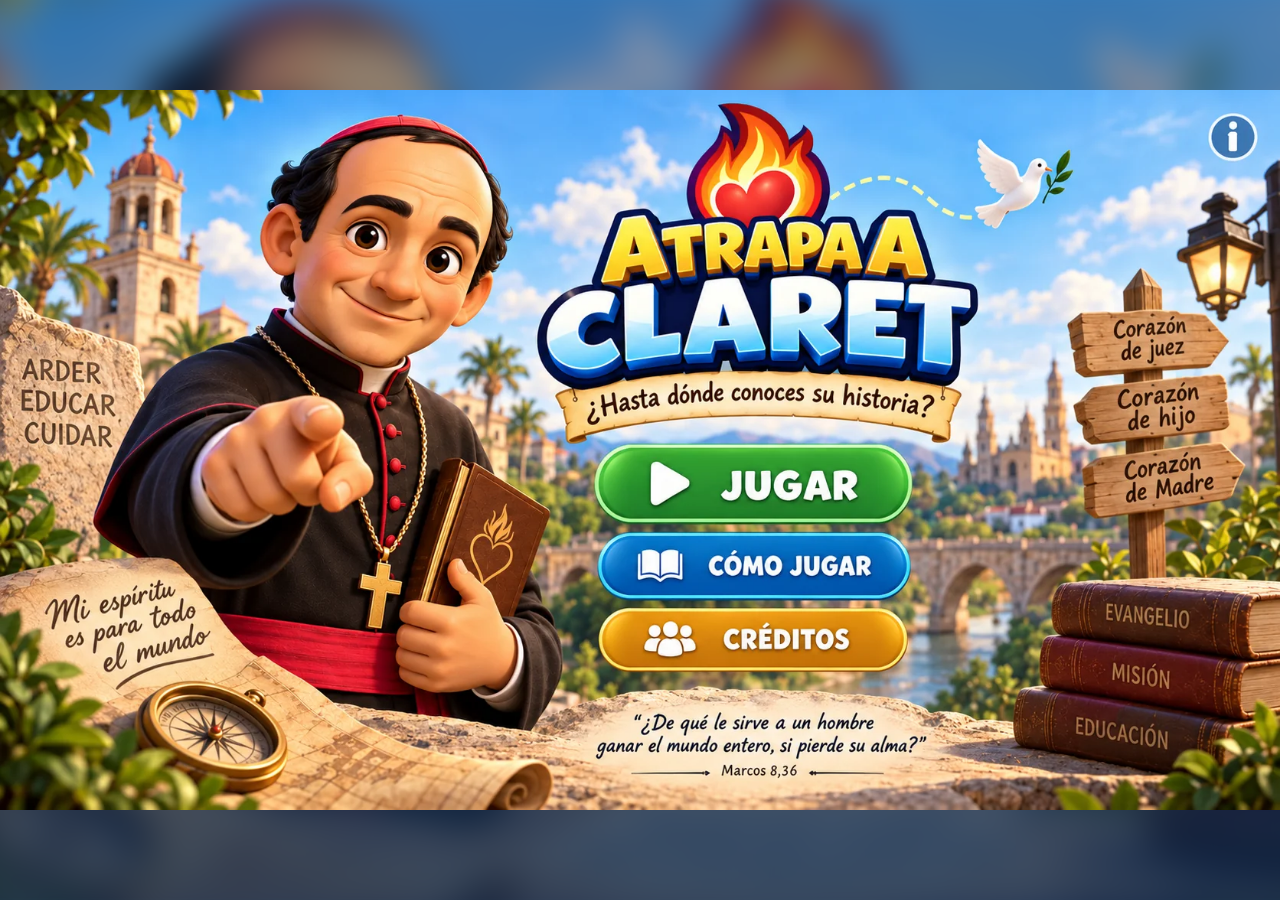
<file: public/index.html>
<!doctype html>
<html lang="es">
<head>
  <meta charset="utf-8" />
  <meta name="viewport" content="width=device-width,initial-scale=1,viewport-fit=cover" />
  <meta name="theme-color" content="#087ac5" />
  <meta name="description" content="Atrapa a Claret · ¿Hasta dónde conoces su historia?" />
  <meta name="application-name" content="Atrapa a Claret" />
  <meta name="apple-mobile-web-app-capable" content="yes" />
  <meta name="apple-mobile-web-app-status-bar-style" content="black-translucent" />
  <meta name="apple-mobile-web-app-title" content="Atrapa a Claret" />
  <title>Atrapa a Claret</title>
  <link rel="manifest" href="manifest.webmanifest" />
  <link rel="icon" type="image/png" sizes="192x192" href="assets/icon-192.png" />
  <link rel="apple-touch-icon" href="assets/apple-touch-icon.png" />
  <link rel="stylesheet" href="styles.css?v=0.3.6.2">
</head>
<body>
  <div id="app" class="app-shell">
    <button id="soundToggle" class="sound-toggle" aria-label="Desactivar sonido" aria-pressed="true" title="Desactivar sonido">🔊</button>
    <button id="homeToggle" class="home-toggle" data-action="home" aria-label="Volver al menú principal" title="Menú principal" hidden>⌂</button>
    <button class="btn pwa-install pwa-install-desktop" data-action="install" hidden>INSTALAR APP</button>

    <section id="screen-home" class="screen screen-home active" aria-label="Inicio">
      <div class="cover-wrap">
        <picture class="cover-picture">
          <source media="(orientation: portrait)" srcset="assets/cover-portrait.webp" />
          <img src="assets/cover.webp" alt="Atrapa a Claret. ¿Hasta dónde conoces su historia?" class="cover-image" />
        </picture>
        <div class="cover-credit-cleaner" aria-hidden="true"></div>
        <button class="hotspot play-hotspot" data-action="play" aria-label="Jugar"></button>
        <button class="hotspot how-hotspot" data-action="how" aria-label="Cómo jugar"></button>
        <button class="hotspot credits-hotspot" data-action="credits" aria-label="Créditos"></button>
        <button class="hotspot info-hotspot" data-action="how" aria-label="Información y reglas del juego"></button>
      </div>
      <div class="creator-plate-desktop">Creado por Luis A. García y Fernando Soriano / Claret Sevilla</div>
    </section>

    <section id="screen-how" class="screen modal-screen" aria-label="Cómo jugar">
      <div class="modal-card wide-card">
        <button class="close-x" data-action="home" aria-label="Cerrar">×</button>
        <h1>CÓMO JUGAR</h1>
        <div class="rules-grid">
          <article><span class="rule-num">1</span><h2>5 fases</h2><p>Recorre la vida y el legado de Claret en cinco etapas.</p></article>
          <article><span class="rule-num">2</span><h2>5 aciertos</h2><p>Consigue 5 respuestas correctas para superar cada fase. No tienen que ser consecutivas.</p></article>
          <article><span class="rule-num">3</span><h2>3 Corazones de María</h2><p>Cada error hace perder una vida. Con el tercer fallo termina la partida.</p></article>
          <article><span class="rule-num">4</span><h2>3 comodines</h2><p>50:50, Pista y Cambio de ruta. Cada uno puede usarse una sola vez por partida y solo uno por pregunta.</p></article>
        </div>
        <div class="how-badges"><span>APRENDIZ</span><span>CONOCEDOR</span><span>EXPERTO</span><span>MAESTRO</span><span>EMBAJADOR</span></div>
        <button class="btn btn-primary" data-action="play">EMPEZAR</button>
      </div>
    </section>

    <section id="screen-credits" class="screen modal-screen" aria-label="Créditos">
      <div class="modal-card credits-card">
        <button class="close-x" data-action="home" aria-label="Cerrar">×</button>
        <h1>CRÉDITOS</h1>
        <p class="credits-kicker">ATRAPA A CLARET</p>
        <p class="credits-sub">¿Hasta dónde conoces su historia?</p>
        <div class="credits-block"><strong>Idea y creación</strong><span>Luis A. García y Fernando Soriano</span></div>
        <div class="credits-block"><strong>Centro de referencia</strong><span>Claret Sevilla</span></div>
        <div class="credits-block"><strong>Fuentes</strong><span>Autobiografía de san Antonio María Claret, documentación oficial claretiana y fuentes institucionales verificadas.</span></div>
        <p class="version">Versión profesional v0.3.6.2 PWA · 79 preguntas</p>
        <button class="btn btn-secondary" data-action="home">VOLVER</button>
      </div>
    </section>

    <section id="screen-phase-intro" class="screen phase-intro-screen" aria-label="Presentación de la fase">
      <div id="phaseIntroBackdrop" class="phase-intro-backdrop" aria-hidden="true"></div>
      <div class="phase-intro-card">
        <img src="assets/claret-presentador.webp" alt="Claret presenta la nueva fase" class="phase-intro-claret" />
        <div class="phase-intro-copy">
          <p id="introPhaseIndex" class="phase-intro-kicker">FASE 1 DE 5</p>
          <h1 id="introPhaseTitle">INFANCIA Y FORMACIÓN</h1>
          <p id="introPhaseDescription" class="phase-intro-description"></p>
          <p class="phase-intro-goal"><strong>Tu reto:</strong> consigue 5 aciertos antes de perder los 3 Corazones de María.</p>
          <button id="introStartBtn" class="btn btn-primary" data-action="begin-phase">COMENZAR FASE</button>
        </div>
      </div>
    </section>

    <section id="screen-game" class="screen game-screen" aria-label="Juego">
      <div class="game-backdrop"></div>
      <header class="hud">
        <div class="brand-mini"><span class="flame">🔥</span><span>ATRAPA A<br><b>CLARET</b></span></div>
        <div class="phase-pill"><span id="phaseIndex">FASE 1/5</span><b id="phaseName">INFANCIA Y FORMACIÓN</b></div>
        <div class="score-pill">ACIERTOS <strong id="phaseScore">0/5</strong></div>
        <div id="lives" class="lives" aria-label="Vidas"></div>
      </header>

      <div class="lifelines" aria-label="Comodines">
        <button class="lifeline" data-lifeline="5050"><span class="life-icon">◐</span><b>50:50</b><small>Elimina dos respuestas</small></button>
        <button class="lifeline" data-lifeline="hint"><span class="life-icon">💡</span><b>PISTA</b><small>Recibe una ayuda</small></button>
        <button class="lifeline" data-lifeline="swap"><span class="life-icon">↻</span><b>CAMBIO</b><small>Cambia la pregunta</small></button>
      </div>

      <main class="game-main">
        <section class="quiz-zone">
          <div class="question-panel">
            <div class="panel-label">PREGUNTA</div>
            <aside class="claret-zone">
          <div id="claretAura" class="claret-aura"></div>
          <img id="claretImg" src="assets/claret-presentador.webp" alt="Claret acompaña la partida" />
          <div id="claretBubble" class="claret-bubble">Piensa bien… ¡tú puedes!</div>
            </aside>
            <div class="question-content">
            <div id="questionText" class="question-text">Cargando pregunta…</div>
            <div id="progressDots" class="progress-dots" aria-label="Progreso de la fase"></div>
            <div id="hintBox" class="hint-box hidden"><strong>PISTA CLARETIANA</strong><span id="hintText"></span></div>
            </div>
          </div>
          <div id="answers" class="answers-grid" aria-label="Respuestas"></div>
          <div id="feedback" class="feedback-bar" aria-live="polite">
            <span class="feedback-icon">☝</span><span id="feedbackText">Selecciona una respuesta</span>
          </div>
        </section>
      </main>
    </section>

    <section id="screen-phase-result" class="screen result-screen" aria-label="Resultado de fase">
      <div class="result-card success-card">
        <div class="result-glow"></div>
        <img src="assets/claret-celebracion.webp" alt="Claret celebra" class="result-claret happy" />
        <div class="result-copy">
          <p class="eyebrow">FASE SUPERADA</p>
          <h1 id="resultBadge">APRENDIZ CLARETIANO</h1>
          <p id="resultPhase">Has conseguido 5 aciertos.</p>
          <p class="screen-quote">«Procura por todos los medios encender a todo el mundo en el fuego del divino amor.»</p>
          <div class="badge-reveal"><img id="badgeRevealImg" class="badge-reveal-coin" alt="Insignia conseguida" /><div id="badgeRevealName" class="badge-reveal-name"></div></div>
          <div id="badgeTrack" class="badge-track"></div>
          <button id="continuePhaseBtn" class="btn btn-primary">CONTINUAR</button>
        </div>
      </div>
    </section>

    <section id="screen-gameover" class="screen result-screen" aria-label="Fin de la partida">
      <div class="result-card gameover-card">
        <img src="assets/claret-animo.webp" alt="Claret te anima" class="result-claret encourage" />
        <div class="result-copy">
          <p class="eyebrow">FIN DE LA PARTIDA</p>
          <h1>Ánimo, vuelve a intentarlo</h1>
          <p id="gameoverText">Has llegado hasta la Fase 1.</p>
          <p id="gameoverLevel" class="gameover-level-line">Lograste llegar al nivel inicial.</p>
          <div id="gameoverBadgeTrack" class="badge-track"></div>
          <p class="screen-quote">«Más buen partido se saca del andar con dulzura que con aspereza y enfado.»</p>
          <div class="gameover-lives" id="gameoverLives"></div>
          <p class="encourage-line">¿Quieres volver a intentarlo?</p>
          <div class="button-row"><button class="btn btn-primary" data-action="play">INICIAR DE NUEVO</button><button class="btn btn-secondary" data-action="home">MENÚ PRINCIPAL</button></div>
        </div>
      </div>
    </section>

    <section id="screen-victory" class="screen result-screen victory-screen" aria-label="Victoria">
      <div class="victory-card">
        <div class="victory-flame">🔥</div>
        <img src="assets/claret-victoria.webp" alt="Claret celebra la victoria" class="victory-claret" />
        <div class="victory-copy">
          <p class="eyebrow">HAS ATRAPADO A CLARET</p>
          <h1>EMBAJADOR CLARETIANO</h1>
          <p class="victory-answer">¿Hasta dónde conoces su historia? <strong>Hasta el final.</strong></p>
          <p class="screen-quote">«Enamoraos de Cristo y haréis cosas grandes.»</p>
          <div id="victoryStats" class="victory-stats"></div>
          <div class="button-row"><button class="btn btn-primary" data-action="play">JUGAR OTRA VEZ</button><button class="btn btn-special" data-action="propose">PROPÓN UNA PREGUNTA</button></div>
        </div>
      </div>
    </section>

    <section id="screen-propose" class="screen modal-screen" aria-label="Proponer una pregunta">
      <div class="modal-card wide-card form-card">
        <button class="close-x" data-action="home" aria-label="Cerrar">×</button>
        <h1>PROPÓN UNA NUEVA PREGUNTA</h1>
        <p>Ayúdanos a ampliar <strong>Atrapa a Claret</strong>. La propuesta será revisada antes de incorporarse al banco oficial.</p>
        <p>Se abrirá tu aplicación de correo para revisar y enviar la propuesta. No incluyas datos personales del alumnado.</p><form id="proposalForm">
          <label>Pregunta<textarea name="question" required></textarea></label>
          <div class="form-grid"><label>Respuesta A<input name="a" required></label><label>Respuesta B<input name="b" required></label><label>Respuesta C<input name="c" required></label><label>Respuesta D<input name="d" required></label></div>
          <div class="form-grid"><label>Respuesta correcta<select name="correct"><option>A</option><option>B</option><option>C</option><option>D</option></select></label><label>Fuente<input name="source" required placeholder="Autobiografía, fuente oficial…"></label><label>N.º Autobiografía (opcional)<input name="aut"></label><label>Centro (opcional)<input name="school"></label></div>
          <label>Curso (opcional)<input name="course"></label>
          <div class="button-row"><button class="btn btn-special" type="submit">ABRIR CORREO CON LA PROPUESTA</button><button class="btn btn-secondary" type="button" data-action="home">VOLVER</button></div>
        </form>
      </div>
    </section>
  </div>

  
  
<script src="data.js"></script><script src="app.js?v=0.3.6.2"></script></body>
</html>
</file>
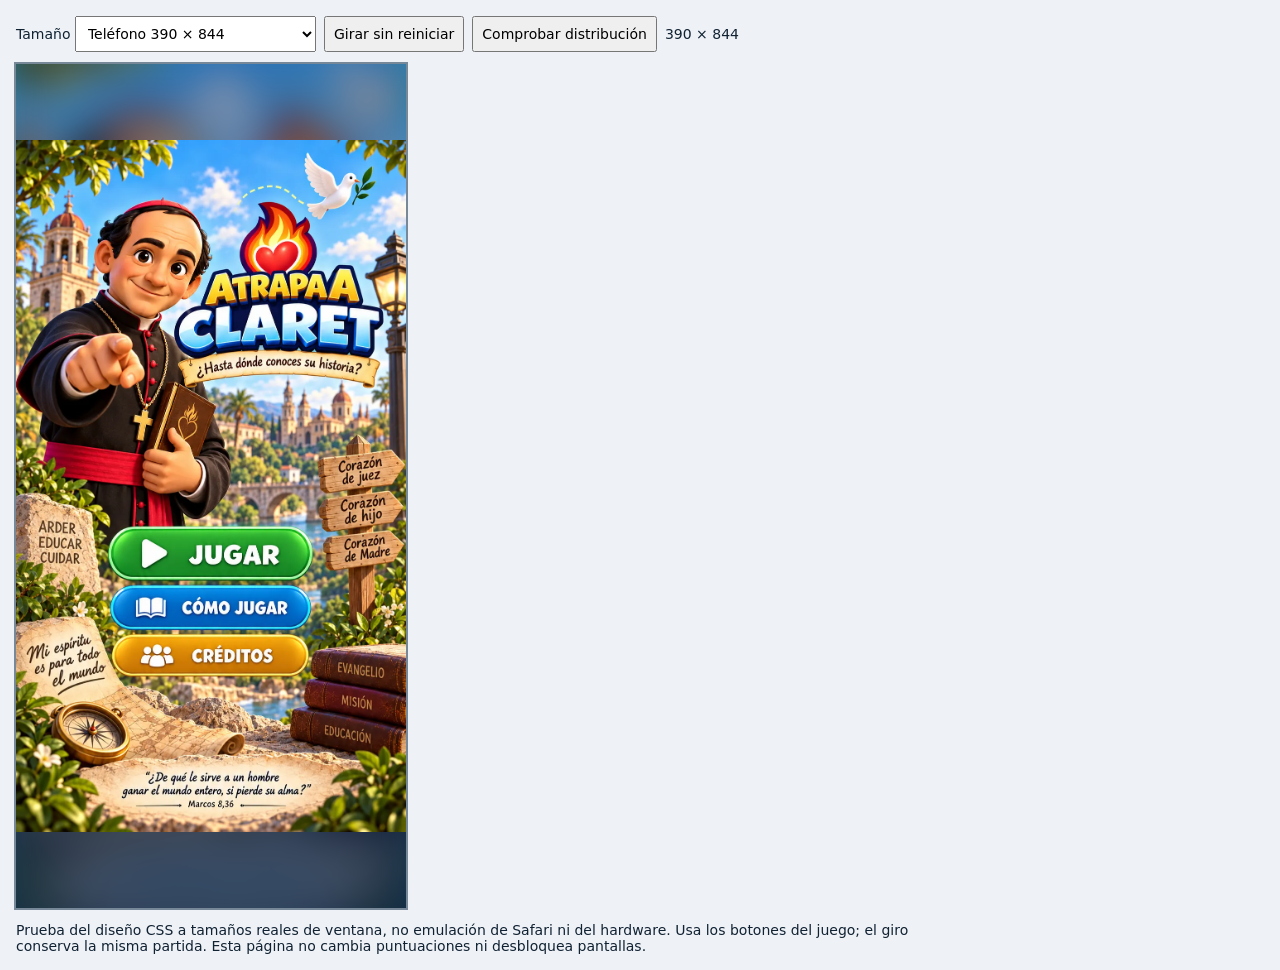
<file: public/layout-check.html>
<!doctype html>
<html lang="es"><meta charset="utf-8"><meta name="viewport" content="width=device-width,initial-scale=1"><meta name="robots" content="noindex"><title>Comprobación de orientación · Atrapa a Claret</title>
<style>body{margin:16px;background:#eef2f6;color:#123;font:14px system-ui}header{display:flex;gap:8px;align-items:center;flex-wrap:wrap;margin-bottom:12px}button,select{padding:8px;font:inherit}iframe{display:block;border:0;box-shadow:0 0 0 2px #789}#report{white-space:pre-wrap}p{max-width:900px}</style>
<header><label>Tamaño <select id="size"><option value="390,844">Teléfono 390 × 844</option><option value="375,667">Teléfono 375 × 667</option><option value="320,568">Teléfono pequeño 320 × 568</option><option value="768,1024">Tablet 768 × 1024</option><option value="820,1180">Tablet 820 × 1180</option><option value="1366,768">Escritorio 1366 × 768</option></select></label><button id="rotate">Girar sin reiniciar</button><button id="check">Comprobar distribución</button><output id="dimensions"></output></header>
<iframe id="game" src="index.html?v=0.3.6.2" title="Juego de prueba"></iframe><pre id="report" aria-live="polite"></pre>
<p>Prueba del diseño CSS a tamaños reales de ventana, no emulación de Safari ni del hardware. Usa los botones del juego; el giro conserva la misma partida. Esta página no cambia puntuaciones ni desbloquea pantallas.</p>
<script>
const frame=document.querySelector('#game'),size=document.querySelector('#size');let w=390,h=844;
function resize(){frame.style.width=w+'px';frame.style.height=h+'px';document.querySelector('#dimensions').textContent=w+' × '+h;document.querySelector('#report').textContent='';}
size.onchange=()=>{[w,h]=size.value.split(',').map(Number);resize()};document.querySelector('#rotate').onclick=()=>{[w,h]=[h,w];resize()};
document.querySelector('#check').onclick=()=>{
 const d=frame.contentDocument,screen=d.querySelector('.screen.active'),issues=[];
 const visible=e=>{const r=e.getBoundingClientRect(),s=frame.contentWindow.getComputedStyle(e);return r.width&&r.height&&s.visibility!=='hidden'&&s.display!=='none'};
 const controls=[...screen.querySelectorAll('button')].filter(visible);
 for(const e of [...controls,...screen.querySelectorAll('.question-text,.question-panel,.claret-zone img,.result-copy,.phase-intro-copy,.badge-reveal-coin,.cover-wrap')].filter(visible)){
  const r=e.getBoundingClientRect(),name=e.id||e.className;
  if(r.left< -1||r.top< -1||r.right>w+1||r.bottom>h+1)issues.push(name+': fuera de la ventana');
  if(e.scrollWidth>e.clientWidth+2||e.scrollHeight>e.clientHeight+2)issues.push(name+': contenido excede su caja');
 }
 for(const e of controls){const a=e.getBoundingClientRect();for(const f of controls){if(e===f||e.contains(f)||f.contains(e))continue;const b=f.getBoundingClientRect();if(Math.min(a.right,b.right)-Math.max(a.left,b.left)>2&&Math.min(a.bottom,b.bottom)-Math.max(a.top,b.top)>2)issues.push('Botones superpuestos: '+(e.id||e.getAttribute('aria-label')||e.textContent.trim()))}}
 document.querySelector('#report').textContent=screen.id+' · '+w+' × '+h+'\n'+(issues.length?[...new Set(issues)].join('\n'):'Sin desbordamientos ni botones superpuestos en los elementos comprobados.');
};resize();
</script></html>
</file>
<file: public/styles.css>
/* v0.3.6: one responsive layout system, shared by every screen. */
:root{--navy:#07235b;--wood:#743c1c;--gold:#ffc733;--ink:#3b2415;--paper:#fff0c9;--font-ui:system-ui,-apple-system,BlinkMacSystemFont,"Segoe UI",sans-serif;--font-display:ui-rounded,"Arial Rounded MT Bold","Trebuchet MS",sans-serif;--font-reading:Georgia,"Times New Roman",serif;--edge:clamp(10px,2vw,26px);--top:max(10px,env(safe-area-inset-top));--bottom:max(10px,env(safe-area-inset-bottom))}
*{box-sizing:border-box}html,body{margin:0;width:100%;height:100%;overflow:hidden;background:#082f59;color:white;font:16px/1.35 var(--font-ui)}button,input,textarea,select{font:inherit}button{cursor:pointer;touch-action:manipulation;-webkit-tap-highlight-color:transparent}button:disabled{cursor:default}button:focus-visible,input:focus-visible,textarea:focus-visible,select:focus-visible{outline:3px solid #fff;outline-offset:3px;box-shadow:0 0 0 6px #063f72}button[hidden],.hidden{display:none!important}
h1,h2,.btn,.phase-pill,.score-pill,.panel-label,.lifeline b,.eyebrow,.badge-reveal-name{font-family:var(--font-display)}h1,h2,p{margin-top:0}h1{line-height:1.07;text-wrap:balance}img{max-width:100%}.app-shell{width:100%;height:100%;position:relative;background:linear-gradient(#159ade,#0b3156)}.screen{display:none;width:100%;height:100vh;height:100dvh;min-width:0;min-height:0;position:relative;overflow:hidden}.screen.active{display:flex}.screen:focus{outline:none}
.sound-toggle,.home-toggle{position:fixed;z-index:100;top:var(--top);width:44px;height:44px;border:3px solid #ffffff99;border-radius:50%;color:white;font-size:22px;box-shadow:inset 0 2px #ffffff77,0 4px #05406b,0 7px 12px #001a3544;background:linear-gradient(#16b5ee,#0870b4)}.sound-toggle{right:max(var(--edge),env(safe-area-inset-right))}.home-toggle{left:max(var(--edge),env(safe-area-inset-left));background:linear-gradient(#ffda4d,#e79b12);box-shadow:inset 0 2px #fff8,0 4px #985813;font-size:26px}body[data-screen="screen-home"] .sound-toggle{display:none}
.btn{min-height:44px;padding:11px 22px;border:2px solid #ffffff99;border-radius:17px;font-size:15px;font-weight:900;letter-spacing:.025em;text-transform:uppercase;color:white;text-shadow:0 2px 1px #0005;background:linear-gradient(#169fdd,#0870b4);box-shadow:inset 0 2px #fff8,0 4px #05416d;transition:filter .15s,transform .15s}.btn-primary{background:linear-gradient(#35cd4d,#11912c);box-shadow:inset 0 2px #fff8,0 4px #096022}.btn-special{background:linear-gradient(#ffdb58,#e69a11);color:#41260b;box-shadow:inset 0 2px #fff8,0 4px #995812;text-shadow:0 1px #fff8}.button-row{display:flex;justify-content:center;gap:12px;flex-wrap:wrap}
@media(hover:hover){.btn:hover,.lifeline:hover:not(:disabled),.answer-btn:hover:not(:disabled){filter:brightness(1.1)}}.btn:active,.lifeline:active:not(:disabled),.answer-btn:active:not(:disabled){transform:translateY(2px)}
/* Art and hotspots share exactly one rectangle, including after rotation. */
.screen-home.active{align-items:center;justify-content:center;isolation:isolate}.screen-home:before{content:"";position:absolute;inset:0;z-index:-1;background:linear-gradient(#06244b66,#06244bcc),url(assets/cover.webp) center/cover;filter:blur(18px);transform:scale(1.08)}.cover-wrap{position:relative;flex:none;width:min(100vw,177.68dvh);height:auto;aspect-ratio:1672/941;overflow:hidden}.cover-picture,.cover-image{display:block;width:100%;height:100%}.cover-image{object-fit:contain}.screen-home .hotspot{display:block!important;position:absolute;min-height:0;border:0;border-radius:999px;background:transparent}.hotspot:hover{background:#ffffff18}.hotspot:focus-visible{outline:3px solid white;outline-offset:0}.play-hotspot{left:46.2%;top:49%;width:25.4%;height:11.2%}.how-hotspot{left:46.3%;top:61.2%;width:25.5%;height:9.9%}.credits-hotspot{left:46.4%;top:71.8%;width:25.5%;height:9.3%}.info-hotspot{right:1.6%;top:2.2%;width:5.3%;height:9.5%}.cover-credit-cleaner,.creator-plate-desktop{display:none}.pwa-install{position:fixed;z-index:20;right:max(10px,env(safe-area-inset-right));bottom:var(--bottom);font-size:11px;padding:8px 12px;background:linear-gradient(#ffdb58,#e69a11);color:#41260b;box-shadow:inset 0 2px #fff8,0 4px #995812}body:not([data-screen="screen-home"]) .pwa-install{display:none!important}
@media(orientation:portrait){.screen-home:before{background-image:linear-gradient(#06244b66,#06244bcc),url(assets/cover-portrait.webp)}.cover-wrap{width:min(100vw,56.28dvh);aspect-ratio:941/1672}.play-hotspot{left:23.8%;top:55.6%;width:52.5%;height:8.3%}.how-hotspot{left:23.8%;top:64.3%;width:52.5%;height:6.8%}.credits-hotspot{left:23.8%;top:71.3%;width:52.5%;height:6.7%}.screen-home .info-hotspot{display:none!important}}
/* Header and tools always remain in flow and reserve room for menu/sound. */
.game-screen{flex-direction:column;gap:12px;padding:var(--top) max(var(--edge),env(safe-area-inset-right)) var(--bottom) max(var(--edge),env(safe-area-inset-left))}.game-backdrop,.phase-intro-backdrop{position:absolute;inset:0;background-position:center;background-size:cover;pointer-events:none}.game-backdrop:after{content:"";position:absolute;inset:0;background:linear-gradient(#05304a22,#04294533 45%,#031c3a99)}.hud,.lifelines,.game-main{position:relative;z-index:1;width:100%;max-width:1180px;margin-inline:auto;min-width:0}.hud{display:grid;grid-template-columns:minmax(0,1fr) auto auto;align-items:center;gap:10px;padding-inline:56px;flex:none;min-height:54px}.brand-mini{display:none}.phase-pill,.score-pill{min-width:0;min-height:54px;padding:6px 14px;border:3px solid var(--wood);outline:2px solid #e4a950;border-radius:15px;background:linear-gradient(#174c85,#0a2859);box-shadow:inset 0 0 0 2px #dfba6d88,0 4px 8px #00132a44;font-weight:900;text-align:center}.phase-pill{display:flex;flex-direction:column;justify-content:center;gap:2px;font-size:13px}.phase-pill b{font-size:15px;line-height:1.15}.score-pill{display:flex;align-items:center;justify-content:center;gap:8px;font-size:13px}.score-pill strong{color:#ffdb58;font-size:28px}.lives{display:flex;gap:3px}.heart-life{width:38px;height:38px;object-fit:contain;transition:opacity .25s}.heart-life.lost{filter:grayscale(1);opacity:.25}
.lifelines{display:flex;justify-content:center;gap:10px;flex:none}.lifeline{display:grid;grid-template-columns:30px auto;grid-template-rows:auto auto;align-items:center;column-gap:7px;min-width:0;min-height:48px;padding:6px 15px;border:2px solid #c2eaff;border-radius:17px;background:linear-gradient(#14a9e4,#0576b7);box-shadow:inset 0 2px #fff8,0 4px #054b78;color:#fff}.lifeline .life-icon{grid-row:1/3;font-size:26px}.lifeline b{font-size:15px;text-align:left}.lifeline small{font-size:10px;text-align:left}.lifeline:nth-child(2){background:linear-gradient(#ffd954,#e49a0c);color:#41250b;border-color:#fff2b1;box-shadow:inset 0 2px #fff8,0 4px #955e10}.lifeline:nth-child(3){background:linear-gradient(#2a8cc0,#14608f)}.lifeline:disabled{opacity:.45;filter:grayscale(.85)}
/* Claret is part of the question, never an absolute floating avatar. */
.game-main{flex:1;min-height:0;display:flex;align-items:center;padding:6px 0}.quiz-zone{width:100%;min-width:0;display:grid;grid-template-columns:minmax(0,1fr);gap:clamp(10px,1.6dvh,18px)}.question-panel{position:relative;display:grid;grid-template-columns:clamp(105px,16vw,195px) minmax(0,1fr);align-items:center;gap:12px;min-width:0;min-height:clamp(160px,27dvh,280px);padding:24px 24px 12px 10px;border:5px solid var(--wood);outline:2px solid #d9a05a;border-radius:24px;background:var(--paper);box-shadow:inset 0 0 0 2px #c69c59,0 8px 20px #001a3444;color:var(--ink)}.question-content{min-width:0;display:grid;align-content:center;gap:8px}.question-text{font:700 clamp(20px,2.4vw,32px)/1.2 var(--font-reading);text-align:center;text-wrap:balance}.panel-label{position:absolute;top:-13px;left:50%;transform:translateX(-50%);padding:4px 14px;background:linear-gradient(#ffe58a,#f3b530);border:2px solid #a16a24;border-radius:12px;color:#4c2b0b;font-size:13px;font-weight:900;white-space:nowrap;box-shadow:0 3px #795022}.claret-zone{position:relative;min-width:0;min-height:0;align-self:stretch;display:flex;align-items:center;justify-content:center}.claret-zone img{display:block;width:100%;height:clamp(130px,24dvh,240px);object-fit:contain;object-position:center;mix-blend-mode:normal;border:0;background:transparent}.claret-aura,.claret-bubble{display:none}.progress-dots{display:flex;justify-content:center;gap:7px}.progress-dot{width:12px;height:12px;border:2px solid #a47743;border-radius:50%;background:#fff8e8}.progress-dot.done{background:#e6a61b;border-color:#996311}.hint-box{display:grid;gap:3px;border-top:1px solid #cba162;padding-top:7px;font-size:13px;line-height:1.25}.hint-box strong{color:#875016;font-size:11px;letter-spacing:.05em}
.answers-grid{display:grid;grid-template-columns:repeat(2,minmax(0,1fr));gap:10px}.answer-btn{position:relative;min-width:0;min-height:clamp(52px,8dvh,78px);padding:10px 28px 10px 58px;border:2px solid #b0e3f7;border-radius:17px;background:linear-gradient(#118ecd,#085a95);box-shadow:inset 0 2px #fff6,0 4px #054370;color:white;text-align:left;font-weight:750;font-size:clamp(16px,1.8vw,22px);line-height:1.2;transition:background .15s,transform .15s}.answer-btn .letter{position:absolute;left:13px;top:50%;transform:translateY(-50%);width:31px;height:31px;display:grid;place-items:center;border:2px solid #d8f2ff99;border-radius:50%;font-size:20px;font-weight:900;background:#063f7588}.answer-btn.selected{background:linear-gradient(#dbaa2c,#8d5f16);border-color:#ffe9a2}.answer-btn.correct{background:linear-gradient(#26954c,#126a34);border-color:#a6ffbc}.answer-btn.wrong{background:linear-gradient(#c8444c,#8e2634);border-color:#ffb6bd}.answer-btn.correct:after,.answer-btn.wrong:after{position:absolute;right:10px;top:7px;font-size:18px}.answer-btn.correct:after{content:'✓'}.answer-btn.wrong:after{content:'×'}.answer-btn.removed{visibility:hidden}
.feedback-bar{min-height:48px;padding:10px 14px;display:flex;align-items:center;justify-content:center;gap:9px;border:1px solid #b4def099;border-radius:15px;background:#073861ed;box-shadow:0 4px 10px #001c3433;font-size:14px;line-height:1.25}.feedback-icon{font-size:22px}.feedback-bar.source{display:grid;grid-template-columns:minmax(0,1fr) auto;gap:3px 14px;text-align:left}.feedback-bar.source strong,.feedback-bar.source>span,.feedback-bar.source>small{grid-column:1;min-width:0}.feedback-bar.source>small{font-size:11px;color:#d7e9f7}.feedback-bar.source .next-btn{grid-column:2;grid-row:1/4;max-width:190px;min-height:44px;font-size:12px;margin:0;padding:9px 14px}.feedback-bar.success{border-color:#8de8a4}.feedback-bar.error{border-color:#ffb4b4}
/* Narrative and awards. Decorative elements cannot occupy grid cells. */
.phase-intro-screen,.result-screen,.modal-screen{align-items:center;justify-content:center;padding:calc(var(--top) + 56px) max(var(--edge),env(safe-area-inset-right)) var(--bottom) max(var(--edge),env(safe-area-inset-left));background:linear-gradient(#127fbc,#0a315c)}.phase-intro-backdrop:after{content:"";position:absolute;inset:0;background:#052c4d44}.phase-intro-card,.result-card,.victory-card,.modal-card{position:relative;width:min(1100px,100%);max-height:100%;min-width:0;min-height:0;padding:clamp(18px,2.6vw,34px);border:5px solid var(--wood);outline:2px solid #d9a05a;border-radius:26px;background:var(--paper);box-shadow:inset 0 0 0 2px #c69c59,0 12px 28px #001a3466;color:var(--ink)}.phase-intro-card,.result-card,.victory-card{display:grid;grid-template-columns:minmax(0,28%) minmax(0,1fr);gap:24px;align-items:center}.phase-intro-claret,.result-claret,.victory-claret{display:block;width:100%;height:min(54dvh,470px);min-width:0;object-fit:contain;mix-blend-mode:normal}.phase-intro-copy,.result-copy,.victory-copy{position:relative;min-width:0;text-align:center}.phase-intro-copy h1,.result-copy h1,.victory-copy h1{font-size:clamp(27px,3.6vw,48px);color:var(--navy);margin:6px 0 12px;overflow-wrap:normal;word-break:normal}.phase-intro-kicker,.eyebrow{color:#974c1b;font-weight:900;letter-spacing:.1em;font-size:13px;margin:0 0 8px}.phase-intro-description{font:700 clamp(17px,2vw,24px)/1.4 var(--font-reading);margin:16px auto}.phase-intro-goal{padding:12px;border:1px solid #cca25e;background:#fffae7;border-radius:12px;font-size:15px;margin:12px 0 20px}.result-copy>p,.victory-copy>p{margin:8px 0;font-size:16px}.screen-quote{font:italic 15px/1.35 var(--font-reading)!important;color:#765634;max-width:620px;margin:10px auto!important}.result-glow,.victory-flame{position:absolute;pointer-events:none;inset:0;opacity:.1;z-index:0}.victory-flame{font-size:180px;text-align:right}
.badge-reveal{position:relative;isolation:isolate;display:grid;justify-items:center;gap:5px;margin:12px 0;perspective:1000px}.badge-reveal:before{content:"";position:absolute;z-index:-1;left:50%;top:44%;width:min(29dvh,270px);aspect-ratio:1;border-radius:50%;background:repeating-conic-gradient(#f6bb38aa 0 5deg,transparent 5deg 15deg);mask-image:radial-gradient(black,transparent 72%);transform:translate(-50%,-50%);animation:rewardRays 12s linear infinite}.badge-reveal-coin{width:clamp(110px,23dvh,220px);aspect-ratio:1;object-fit:contain;filter:drop-shadow(0 7px 9px #82561e77) drop-shadow(0 0 16px #ffd261);border-radius:50%}.badge-reveal-coin.animate{animation:coinSpinIn 1.5s cubic-bezier(.16,.76,.2,1) both,medalShine 3s 1.5s ease-in-out infinite}.badge-reveal-name{font-size:14px;font-weight:900;color:#875016;letter-spacing:.05em}
@keyframes coinSpinIn{from{opacity:0;transform:rotateY(-720deg) scale(.4)}to{opacity:1;transform:rotateY(0) scale(1)}}@keyframes medalShine{0%,100%{transform:rotateY(-8deg);filter:drop-shadow(0 7px 9px #82561e77) drop-shadow(0 0 12px #ffd261)}50%{transform:rotateY(8deg) translateY(-3px);filter:drop-shadow(0 7px 9px #82561e77) drop-shadow(0 0 23px #ffe49a) brightness(1.12)}}@keyframes rewardRays{to{transform:translate(-50%,-50%) rotate(360deg)}}
.badge-track{display:flex;justify-content:center;gap:6px;margin:12px auto 16px}.badge-chip{width:68px;min-width:0;padding:5px 2px;border:1px solid #cfb787;border-radius:13px;background:#eee1c4;color:#73644a;text-align:center;font-size:8px;font-weight:800}.badge-chip img{display:block;width:42px;height:42px;object-fit:contain;margin:auto auto 4px;border-radius:50%;filter:grayscale(1);opacity:.45}.badge-chip.earned{background:#fff7d5;border-color:#c99327;color:#744616}.badge-chip.earned img{filter:none;opacity:1}.victory-answer strong{display:block;font-size:24px;color:var(--navy)}.victory-stats{display:grid;grid-template-columns:repeat(3,minmax(0,1fr));gap:8px;margin:18px 0}.stat-card{padding:12px 6px;border:1px solid #d4b376;border-radius:12px;background:#fff8df;font-size:12px}.stat-card b{display:block;color:var(--navy);font-size:25px}.gameover-lives{display:flex;justify-content:center;gap:8px;margin:12px}.gameover-lives img{width:40px;filter:grayscale(1);opacity:.4}.gameover-level-line{font-weight:800;color:#91511b}
/* Internal scrolling for long rules/forms, never silently clipped content. */
.modal-card{width:min(760px,100%);overflow:auto;overscroll-behavior:contain;scrollbar-gutter:stable}.wide-card{width:min(1000px,100%)}.modal-card h1{font-size:clamp(25px,3vw,40px);color:var(--navy);padding-right:38px;margin-bottom:18px}.close-x{position:absolute;right:10px;top:10px;width:44px;height:44px;background:transparent;border:0;color:var(--wood);font-size:32px}.rules-grid{display:grid;grid-template-columns:1fr 1fr;gap:14px;margin:14px 0}.rules-grid article{position:relative;border:1px solid #d5b97f;border-radius:16px;padding:16px 14px 16px 56px;background:#fff8df}.rules-grid h2{font-size:19px;margin:0 0 5px;color:var(--navy)}.rules-grid p{font-size:15px;margin:0}.rule-num{position:absolute;left:12px;top:16px;width:30px;height:30px;display:grid;place-items:center;border-radius:50%;background:#edb332;font-weight:900}.how-badges{display:flex;justify-content:center;gap:6px;flex-wrap:wrap;margin:14px 0}.how-badges span{padding:5px 9px;border-radius:15px;background:#edd7a5;font-size:11px;font-weight:800}.credits-card{text-align:center}.credits-kicker{font-size:25px;font-weight:900;color:var(--navy)}.credits-sub{font-size:18px}.credits-block{display:grid;gap:4px;background:#fff8df;border-radius:12px;padding:12px;margin:12px 0}.credits-block strong{color:#955a1c}.version{font-size:12px;color:#796342}.form-card form{display:grid;gap:12px}.form-card label{display:grid;gap:5px;font-weight:700}.form-grid{display:grid;grid-template-columns:1fr 1fr;gap:12px}.form-card input,.form-card textarea,.form-card select{width:100%;min-width:0;padding:10px;border:1px solid #b9955e;border-radius:10px;background:#fffaf0;color:var(--ink);font-size:16px}.form-card textarea{min-height:80px;resize:vertical}
/* Portrait: lower the reading group, with sensible spacing instead of empty rows. */
@media(orientation:portrait){
 .hud{grid-template-columns:minmax(0,1fr) auto;gap:5px 8px;padding-inline:50px;min-height:72px}.phase-pill{grid-row:1/3;min-height:70px;padding:5px 8px;font-size:10px}.phase-pill b{font-size:12px}.score-pill{min-height:32px;padding:2px 8px;font-size:10px;gap:5px;border-width:2px}.score-pill strong{font-size:19px}.lives{justify-content:center;gap:3px}.heart-life{width:25px;height:25px}.lifelines{gap:7px}.lifeline{flex:1;display:flex;justify-content:center;gap:5px;padding:7px 5px;min-height:44px;border-radius:14px}.lifeline small{display:none}.lifeline b{font-size:13px}.lifeline .life-icon{font-size:21px}
 .game-main{padding:10px 0}.quiz-zone{gap:12px}.question-panel{grid-template-columns:clamp(76px,24vw,170px) minmax(0,1fr);min-height:clamp(158px,25dvh,270px);gap:8px;padding:22px 12px 12px 5px;border-width:4px;border-radius:21px}.claret-zone img{height:clamp(125px,22dvh,225px)}.question-text{font-size:clamp(19px,4.7vw,28px);line-height:1.2}.panel-label{font-size:11px;padding:4px 10px}.hint-box{font-size:12px}.question-content{gap:7px}.answers-grid{grid-template-columns:1fr;gap:8px}.answer-btn{min-height:clamp(47px,6.5dvh,68px);font-size:clamp(15px,3.8vw,20px);padding:9px 24px 9px 51px;border-radius:14px}.answer-btn .letter{left:10px;width:29px;height:29px;font-size:18px}.feedback-bar{font-size:12px;padding:8px 10px}.feedback-bar.source{gap:3px 7px}.feedback-bar.source>small{font-size:10px}.feedback-bar.source .next-btn{max-width:116px;font-size:10px;padding:8px}
 .phase-intro-card,.result-card,.victory-card{grid-template-columns:minmax(0,1fr);gap:10px;padding:18px;max-width:680px}.phase-intro-claret,.result-claret,.victory-claret{height:clamp(80px,18dvh,180px);width:100%}.phase-intro-copy h1,.result-copy h1,.victory-copy h1{font-size:clamp(25px,6vw,38px);margin:5px 0 8px}.phase-intro-description{font-size:clamp(16px,3.8vw,21px);line-height:1.3;margin:10px auto}.phase-intro-goal{font-size:13px;margin:10px 0 14px;padding:9px}.phase-intro-copy .btn{width:100%}.success-card{grid-template-columns:minmax(0,1fr);gap:0}.success-card .result-claret{position:absolute;top:14px;left:10px;width:22%;height:100px}.success-card .eyebrow,.success-card h1,.success-card #resultPhase{margin-left:23%;min-height:0}.success-card h1{font-size:clamp(24px,6vw,35px)}.success-card .screen-quote{margin-top:18px!important}.success-card .badge-reveal-coin{width:clamp(130px,24dvh,220px)}.success-card .result-copy{width:100%}.badge-chip{width:18%;font-size:7px}.badge-chip img{width:36px;height:36px}.badge-reveal-name{font-size:12px}.result-copy>p,.victory-copy>p{font-size:14px}.screen-quote{font-size:13px!important}.button-row{gap:8px}.button-row .btn{flex:1;font-size:12px;padding:9px 10px}.rules-grid{grid-template-columns:1fr}.rules-grid article{padding:12px 12px 12px 52px}.rules-grid h2{font-size:17px}.rules-grid p{font-size:14px}
}
/* Short landscape: explicit columns; no inherited avatar column or absolute tools. */
@media(orientation:landscape) and (max-height:560px){
 :root{--edge:10px}.game-screen{gap:8px}.hud{min-height:40px;padding-inline:50px;gap:8px}.phase-pill,.score-pill{min-height:40px;padding:3px 9px;border-width:2px;font-size:10px}.phase-pill{flex-direction:row;gap:8px}.phase-pill b{font-size:11px}.score-pill strong{font-size:20px}.heart-life{width:27px;height:27px}.lifelines{gap:8px}.lifeline{min-height:44px;display:flex;gap:5px;padding:5px 17px}.lifeline b{font-size:12px}.lifeline small{display:none}.lifeline .life-icon{font-size:21px}
 .game-main{padding:5px 0 0;align-items:stretch}.quiz-zone{grid-template-columns:minmax(0,1fr) minmax(0,1.15fr);grid-template-rows:minmax(0,1fr) auto;gap:8px 12px}.question-panel{grid-column:1;grid-row:1;min-height:0;grid-template-columns:clamp(62px,10vw,105px) minmax(0,1fr);gap:6px;padding:14px 10px 8px 4px;border-width:3px;border-radius:18px}.claret-zone img{height:100%;max-height:150px;min-height:0}.question-content{gap:4px}.question-text{font-size:clamp(15px,2.3vw,20px);line-height:1.16}.panel-label{font-size:10px;top:-11px;padding:3px 8px}.progress-dot{width:9px;height:9px}.hint-box{font-size:10px;padding-top:4px}.hint-box strong{font-size:9px}.answers-grid{grid-column:2;grid-row:1;grid-template-columns:1fr 1fr;grid-template-rows:1fr 1fr;gap:7px}.answer-btn{min-height:44px;padding:7px 20px 7px 38px;font-size:clamp(13px,1.8vw,16px);border-radius:13px}.answer-btn .letter{left:7px;width:24px;height:24px;font-size:15px}.feedback-bar{grid-column:1/-1;grid-row:2;min-height:38px;padding:5px 10px;font-size:11px}.feedback-bar.source{grid-template-columns:auto minmax(0,1fr) auto;gap:2px 10px}.feedback-bar.source strong{grid-column:1;grid-row:1}.feedback-bar.source>span{grid-column:2;grid-row:1}.feedback-bar.source>small{grid-column:1/3;grid-row:2;font-size:9px}.feedback-bar.source .next-btn{grid-column:3;grid-row:1/3;min-height:44px;max-width:145px;font-size:10px;padding:6px 10px}
 .phase-intro-screen,.result-screen,.modal-screen{padding-top:calc(var(--top) + 47px)}.phase-intro-card,.result-card,.victory-card{grid-template-columns:minmax(0,18%) minmax(0,1fr);gap:14px;padding:12px 18px;border-width:3px}.phase-intro-claret,.result-claret,.victory-claret{height:min(64dvh,260px)}.phase-intro-copy h1,.result-copy h1,.victory-copy h1{font-size:24px;margin:3px 0 6px}.phase-intro-description{font-size:14px;margin:7px 0;line-height:1.22}.phase-intro-goal{font-size:12px;padding:6px;margin:7px 0}.phase-intro-kicker,.eyebrow{font-size:10px;margin:0 0 3px}.result-copy>p,.victory-copy>p{font-size:12px;margin:4px 0}.screen-quote{font-size:11px!important;margin:5px auto!important}.btn{padding:7px 12px;font-size:12px}.badge-reveal{margin:3px 0;gap:1px}.badge-reveal-coin{width:85px}.badge-reveal-name{font-size:10px}.badge-track{margin:5px auto 7px;gap:5px}.badge-chip{width:55px;padding:2px;font-size:7px}.badge-chip img{width:28px;height:28px;margin-bottom:1px}.victory-stats{margin:8px 0}.stat-card{font-size:10px;padding:6px}.stat-card b{font-size:19px}.gameover-lives{margin:5px}.gameover-lives img{width:27px}.success-card .result-copy{display:grid;grid-template-columns:minmax(0,1fr) 145px;align-items:center;gap:4px 12px}.success-card .eyebrow,.success-card h1,.success-card #resultPhase,.success-card .screen-quote,.success-card .badge-track{grid-column:1}.success-card .badge-reveal{grid-column:2;grid-row:1/5}.success-card #continuePhaseBtn{grid-column:2;grid-row:5;min-width:0}.success-card .badge-reveal-coin{width:clamp(80px,25dvh,125px)}
}
@media(orientation:portrait) and (max-height:700px){.game-screen{gap:8px}.game-main{padding:5px 0}.quiz-zone{gap:9px}.question-panel{min-height:142px;padding-top:19px}.claret-zone img{height:124px}.question-text{font-size:18px}.answer-btn{min-height:45px;padding-block:7px;font-size:14px}.answers-grid{gap:7px}.feedback-bar{font-size:11px;padding:6px 8px}.feedback-bar.source>small{font-size:9px}.phase-intro-card,.result-card,.victory-card{padding:12px;gap:6px}.phase-intro-claret,.result-claret,.victory-claret{height:90px}.phase-intro-copy h1,.result-copy h1,.victory-copy h1{font-size:25px}.phase-intro-description{font-size:15px}.success-card .result-claret{height:85px}.success-card .badge-reveal-coin{width:130px}.screen-quote{font-size:11px!important}.badge-track{margin:8px 0}.badge-chip img{width:30px;height:30px}.badge-reveal{margin:8px 0}}
/* Compact phones in landscape put status and tools on the same row. */
@media(orientation:landscape) and (max-height:400px) and (max-width:740px){
 .game-screen.active{display:grid;grid-template-columns:minmax(0,1.1fr) minmax(0,1fr);grid-template-rows:auto minmax(0,1fr);gap:10px}
 .hud{grid-column:1;grid-row:1;padding:0 0 0 48px;grid-template-columns:minmax(0,1fr) auto;gap:3px 6px;min-height:52px}.phase-pill{grid-column:1;grid-row:1/3;min-height:52px;flex-direction:column;gap:1px;padding:4px;font-size:9px}.phase-pill b{font-size:10px}.score-pill{grid-column:2;grid-row:1;min-height:26px;padding:1px 4px;font-size:9px;gap:4px}.score-pill strong{font-size:16px}.lives{grid-column:2;grid-row:2;justify-content:center;gap:1px}.heart-life{width:21px;height:21px}
 .lifelines{grid-column:2;grid-row:1;padding-right:48px;gap:5px;align-self:center}.lifeline{flex:1;min-height:44px;padding:4px 3px;border-radius:12px}.lifeline b{font-size:10px}.lifeline .life-icon{display:none}
 .game-main{grid-column:1/-1;grid-row:2;height:100%;padding:4px 0 0}.quiz-zone{grid-template-columns:minmax(0,.85fr) minmax(0,1.15fr);gap:7px 9px}.question-panel{grid-template-columns:55px minmax(0,1fr);padding:12px 7px 6px 3px;gap:4px}.question-text{font-size:14px;line-height:1.14}.claret-zone img{height:90px;max-height:100%;object-fit:contain}.hint-box{font-size:10px;line-height:1.15}.answer-btn{padding:6px 17px 6px 32px;font-size:12px;line-height:1.15}.answer-btn .letter{left:5px;width:21px;height:21px;font-size:13px}
}
.gameover-card .gameover-lives,.gameover-card .encourage-line{display:none}
@media(orientation:portrait){.gameover-card{display:block}.gameover-card .result-claret{position:absolute;left:10px;top:14px;width:22%;height:100px}.gameover-card .eyebrow,.gameover-card h1{margin-left:24%}.gameover-card h1{min-height:70px;display:grid;place-items:center;font-size:clamp(23px,5.5vw,34px)}.gameover-card .button-row{margin-top:12px}}
@media(orientation:landscape) and (max-height:400px){.gameover-card .screen-quote{display:none}.gameover-card h1{font-size:21px;margin:4px 0}.gameover-card .result-copy>p{font-size:11px;margin:4px 0}.gameover-card .badge-track{margin:5px auto 9px}.gameover-card .badge-chip img{width:25px;height:25px}.gameover-card .button-row{gap:8px}.gameover-card .btn{font-size:10px;padding:6px 9px}}
@media(max-height:300px){.game-main{overflow:auto;align-items:flex-start}.quiz-zone{min-height:240px}.result-card,.victory-card,.phase-intro-card{overflow:auto}}
@media(prefers-reduced-motion:reduce){*,*:before,*:after{animation:none!important;transition:none!important;scroll-behavior:auto!important}}
</file>
